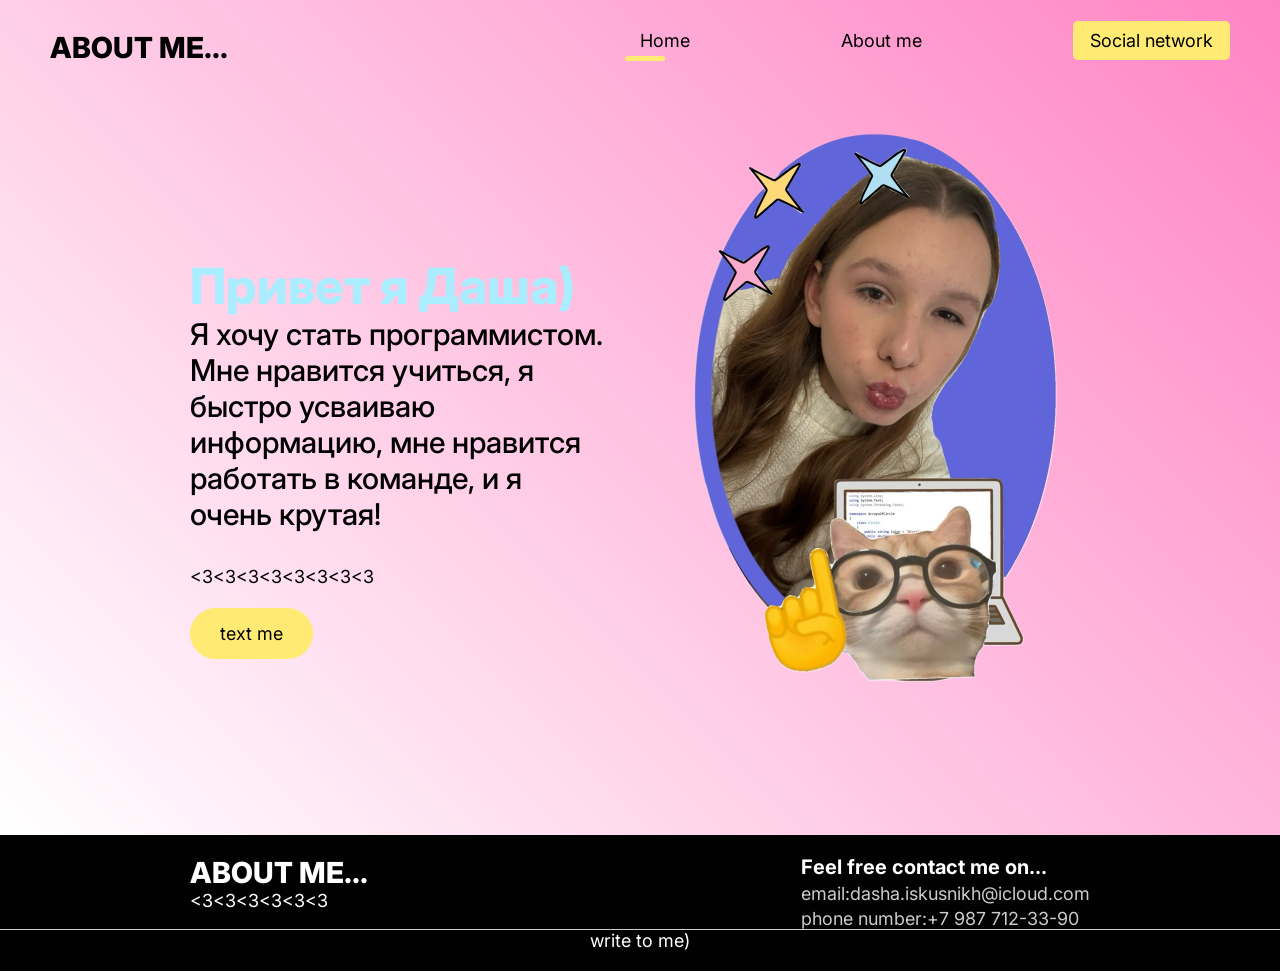
<file: index.html>
<!DOCTYPE html>
 <html lang="en">
 <head>
    <meta charset="UTF-8">
    <meta name="viewport" content="width=device-width, initial-scale=1.0">
    <title>A little about me... </title>
    <link rel="stylesheet" href="main.css">
 </head>
 <body>
   <div class="wrapper">
    <header class="content">
      <span class="logo">about me...</span>
      <nav>
         <ul>
            <li class="active"><a href="/">Home</a></li>
            <li><a href="aboet.html">About me</a></li>
            <li class="btn"><a href="network.html">Social network</a></li>
         </ul>
      </nav>
      </header>
      <div class="hero container">
      <div class="hero--info">
         <h2>Привет я Даша) </h2>
         <h1>Я хочу стать программистом. Мне нравится учиться, я быстро усваиваю информацию, мне нравится работать в команде, и я очень крутая!</h1>
         <p> <3<3<3<3<3<3<3<3 </p>
           <a href="https://t.me/Daaaryusha" class="btn" target="_blank">text me</a>
      </div>
     <img src="me.png" alt="It's me">
      </div>
   </div>
   <footer>
      <div class="blocks container">
         <div>
            <span class="logo">About me...</span>
            <p><3<3<3<3<3<3</p>
         </div>
      <div>
         <h4>Feel free contact me on...</h4>
         <ul>
            <li>email:dasha.iskusnikh@icloud.com</li>
            <li>phone number:+7 987 712-33-90</li>
         </ul>
      </div>
      </div>
      <hr>
      <p>write to me)</p>
   </footer>
 </body>
 </html>
</file>
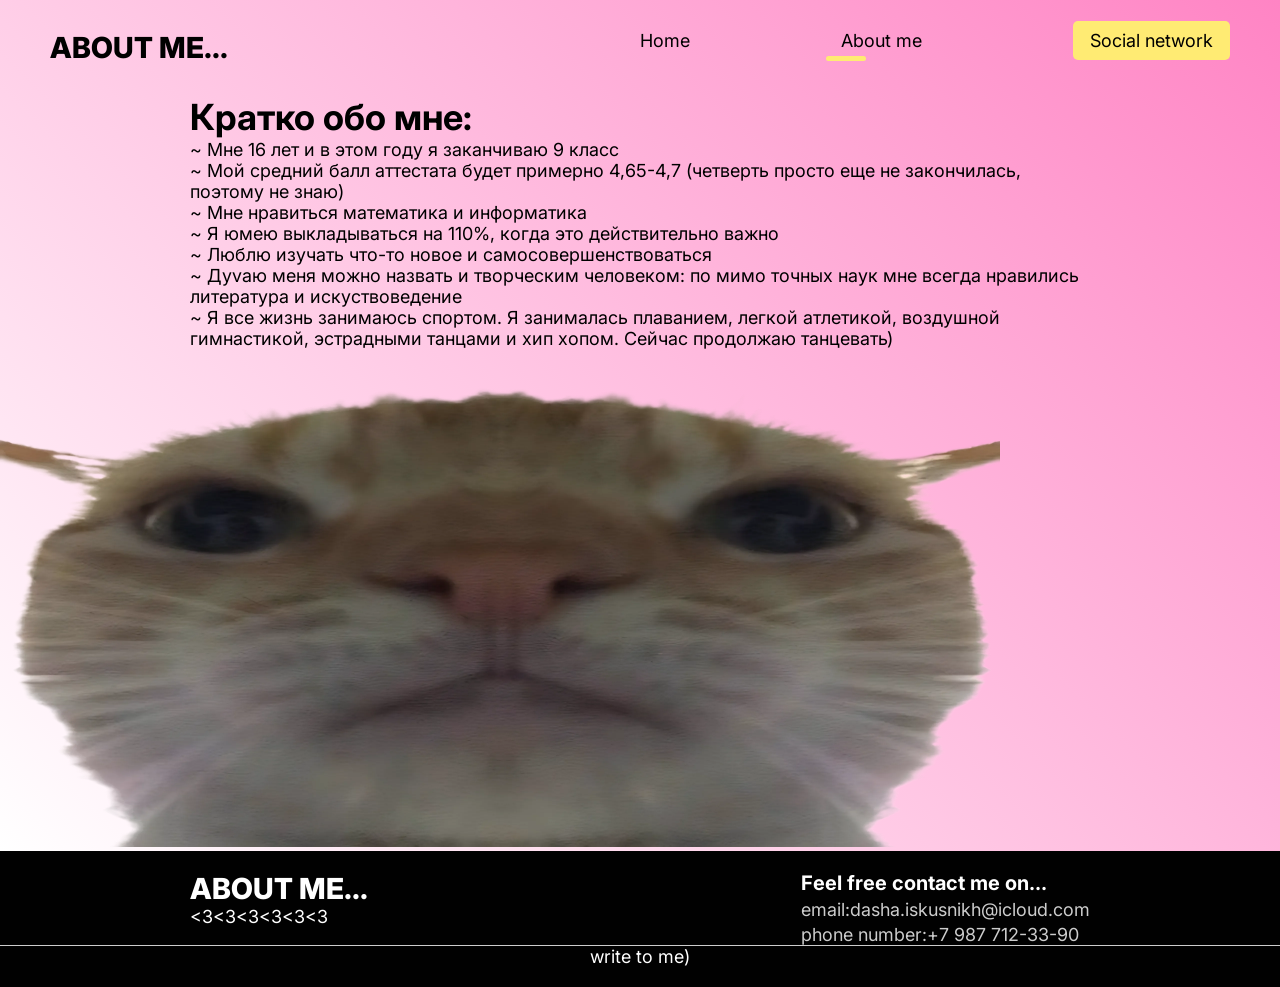
<file: aboet.html>
<!DOCTYPE html>
 <html lang="en">
 <head>
    <meta charset="UTF-8">
    <meta name="viewport" content="width=device-width, initial-scale=1.0">
    <title>A little about me... </title>
    <link rel="stylesheet" href="main.css">
 </head>
 <body>
   <div class="wrapper">
    <header class="content">
      <span class="logo">about me...</span>
      <nav>
         <ul>
            <li><a href="/">Home</a></li>
            <li class="active"><a href="/aboet.html">About me</a></li>
            <li class="btn"><a href="/network.html">Social network</a></li>
         </ul>
      </nav>
      </header>
      <div class="hero-about container">
        <div class="info">
            <h1>Кратко обо мне:</h1>
            <p>~ Мне 16 лет и в этом году я заканчиваю 9 класс</p>
            <p> ~ Мой средний балл аттестата будет примерно 4,65-4,7 (четверть просто еще не закончилась, поэтому не знаю)</p>  
             <p>~ Мне нравиться математика и информатика</p>  
            <p>~ Я юмею выкладываться на 110%, когда это действительно важно</p>  
            <p> ~ Люблю изучать что-то новое и самосовершенствоваться</p>  
            <p>~ Дуvаю меня можно назвать и творческим человеком: по мимо точных наук мне всегда нравились литература и искуствоведение</p>  
             <p>~ Я все жизнь занимаюсь спортом. Я занималась плаванием, легкой атлетикой, воздушной гимнастикой, эстрадными танцами и хип хопом. Сейчас продолжаю танцевать)</p>  
        </div>
      </div><img src="lol.png" alt="cat" width="1000px">

   </div>
   <footer>
      <div class="blocks container">
         <div>
            <span class="logo">About me...</span>
            <p><3<3<3<3<3<3</p>
         </div>
      <div>
         <h4>Feel free contact me on...</h4>
         <ul>
            <li>email:dasha.iskusnikh@icloud.com</li>
            <li>phone number:+7 987 712-33-90</li>
         </ul>
      </div>
      </div>
      <hr>
      <p>write to me)</p>
   </footer>
 </body>
 </html>
</file>
<file: main.css>
@import url('https://fonts.googleapis.com/css2?family=Inter:ital,opsz,wght@0,14..32,100..900;1,14..32,100..900&display=swap');
 *{
    margin: 0;
    padding: 0;
 }
 body {
   
  font-family: "Inter", sans-serif;
 font-weight: 400;
 color: 010101;
 font-size: 18px;
 }
 a {
    text-decoration: none;
 }
 img {
    max-width: 100%; 
 }
 .wrapper {
background: #FF84C4;
background: linear-gradient(225deg, #FF84C4, #FFFFFF);
width: 100%;
 }
.container {
   width: 1000px;
   margin: 0 auto;
   padding: 0 50px;
   box-sizing: border-box;
}
.header.container {
   display: flex;
   justify-content: space-between;
   align-items: center;
   margin-top: 50px;
   gap: 100px;
}
header {
   padding: 30px 50px;
}
header .logo, footer .blocks .logo {
   text-transform: uppercase;
   font-size: 29px;
   font-weight: 800;
}
header nav {
   float: right;
   width: 50%;
}
header nav ul {
   list-style: none;
   display: flex;
  justify-content: space-between;
  z-index: 2;
  position: relative;
}
header nav ul li {
   display: inline-block;
}
header nav ul li a {
   color: black;
}
header nav ul li.active::after {
   content: '';
   display: block;
   width: 40px;
   height: 5px;
   background: #FFEB73;
   border-radius: 10px;
   position: relative;
   top: 5px;
   left: -15px;
}
header nav ul li:not(.active):not(.btn) a:hover {
   border-bottom: 5px solid #FFEB73;
}
header nav ul li.btn a {
   background: #FFEB73;
   padding: 9px 17px;
   border-radius: 5px;
   transition: all 500ms ease;
}
header nav ul li.btn a:hover {
   background: #E7CA1E;
}
.hero {
   padding-bottom: 100px;
   display: flex;
   justify-content: space-between;
   align-items: center;
   position: relative;
   z-index: 1;
}
.hero--info {
   width: 500px;
   padding-top: 70px;
   text-align: left;
}
.hero--info h2 {
color: #AAEDFF;
font-size: 50px;
font-weight: 800;
}
.hero--info h1 {
font-size: 30px;
font-weight: 500;
}
.hero--info p {
   line-height: 170%;
   margin: 30px 0;
}
.hero--info .btn {
   background: #FFEB73;
   color: #010101;
   border-radius: 50px;
   padding: 15px 30px;
   border: 0;
   transition: all 500ms ease;
}
.hero--info .btn:hover {
   cursor: pointer;
   transform: scale(1.1);
}
.hero img {
   position: static;
   width: 480px;
   height: auto;

}
/* Footer */
footer {
   background: #010101;
   padding: 20px 0;
   color: #FFFFFF;
}
footer .blocks {
   display: flex;
   justify-content: space-between;
   color: #FFFFFF;
}
footer .blocks p {
   width: 300px;
   margin: 15px o;
}
footer .blocks h4 {
   font-weight: 700;
   font-size: 20px;
}
footer .blocks ul {
   list-style: none;
}
footer .blocks ul li {
   margin-top: 4px;
   opacity: 0.8;
}
footer hr {
   margin: 30px o;
   border: 0;
   height: 0.6px;
   background: #CCC;
}
footer > p{
   text-align: center;
}
</file>
